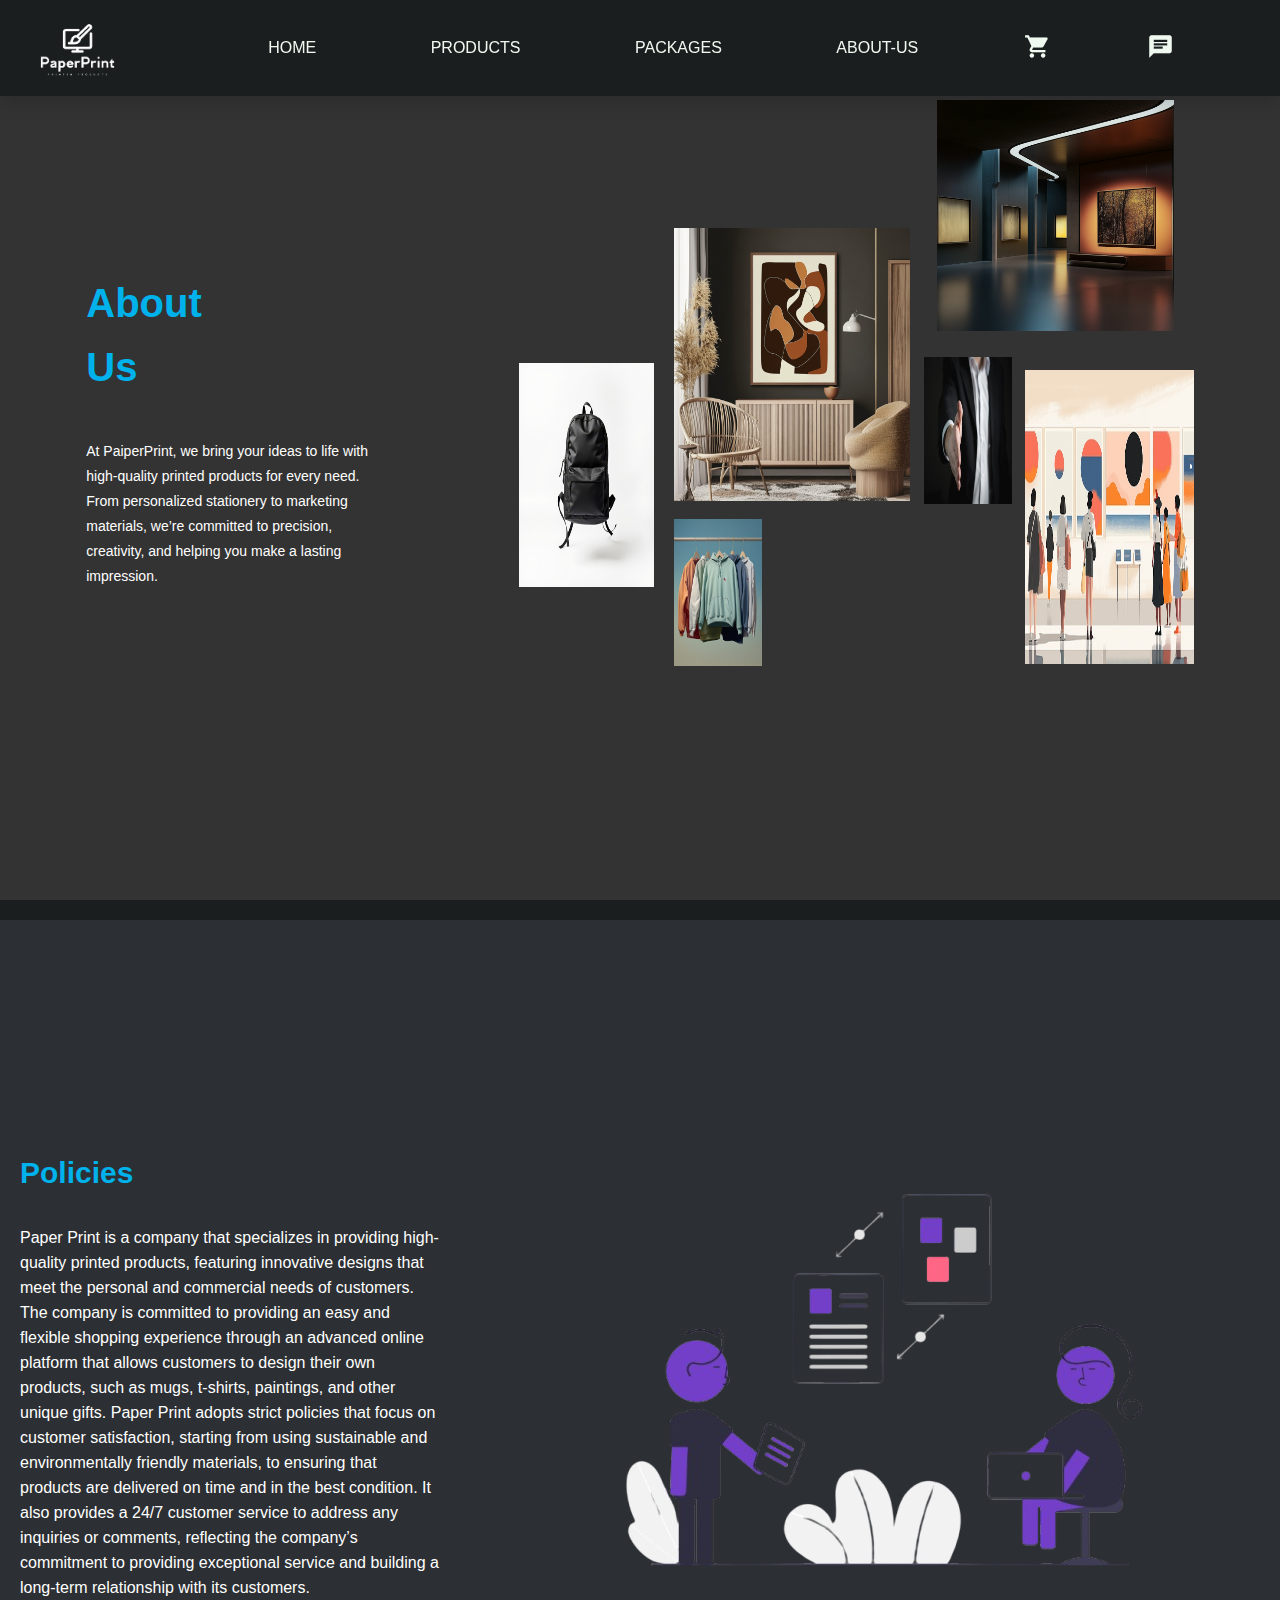
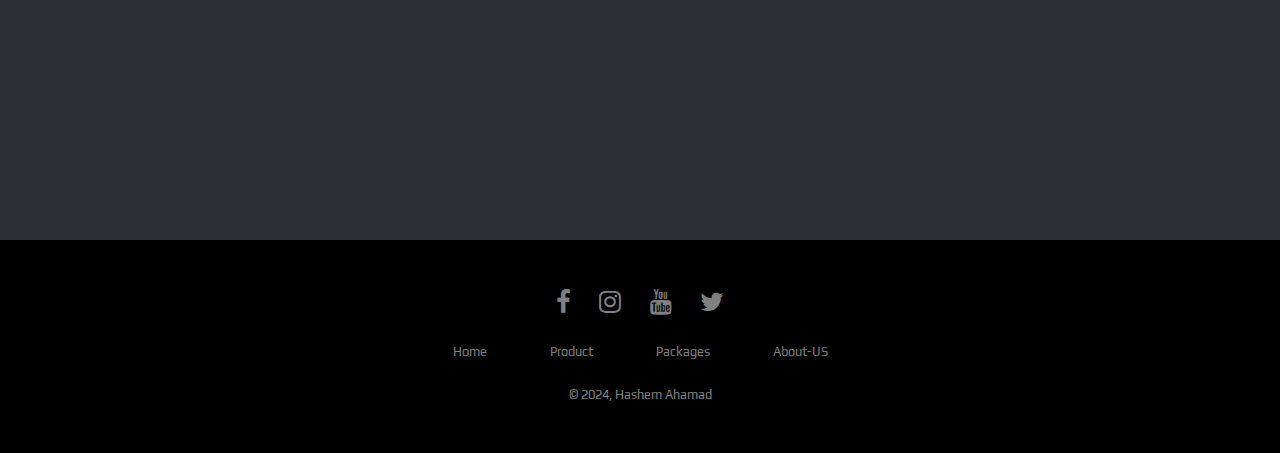
<file: About.html>
<!DOCTYPE html>
<html lang="en">
<head>
    <meta charset="UTF-8">
    <meta name="viewport" content="width=device-width, initial-scale=1.0">
    <title>PaperPrint</title>
    <link rel="stylesheet" href="About.css">
    <link rel="stylesheet" href="https://cdnjs.cloudflare.com/ajax/libs/font-awesome/6.0.0-beta3/css/all.min.css" />
    <link rel="stylesheet" href="https://fonts.googleapis.com/icon?family=Material+Icons" />
    <link rel="stylesheet" href="https://cdnjs.cloudflare.com/ajax/libs/font-awesome/4.7.0/css/font-awesome.min.css" />
    <link rel="preconnect" href="https://fonts.gstatic.com" />
    <link href="https://fonts.googleapis.com/css2?family=Fredoka+One&family=Play&display=swap" rel="stylesheet" />
</head>
<body>
    <header>
        <nav>
            <div class="logo">
                <img src="photos/222.png" alt="Logo Image">
            </div>
            <div class="hamburger">
                <div class="line1"></div>
                <div class="line2"></div>
                <div class="line3"></div>
            </div>
            <ul class="nav-links">
                <li><a href="index.html">Home</a></li>
                <li><a href="Product.html">Products</a></li>
                <li><a href="Packages.html">Packages</a></li>
                <li><a href="About.html">About-US</a></li>
                <li class="nav-item icon" id="cart-icon" style="justify-content: flex-end;">
                    <span class="material-icons">shopping_cart</span>
                    <div class="dropdown-menu" id="cart-menu">
                        <h3>Shopping Cart</h3>
                        <p>Your cart is empty.</p>
                    </div>
                </li>
                <li class="nav-item icon" id="chat-icon" style="justify-content: flex-end;">
                    <span class="material-icons">chat</span>
                    <div class="dropdown-menu" id="chat-menu">
                        <div class="chat">
                        <h3 class="chat-heading">Live Chat</h3>
                        <div class="chat-container" id="chat-container">
                               
                        </div>
                        <hr>
                        <textarea id="chat-input" placeholder="Write a message" class="input1"></textarea>
                        <br>
                        <button id="send-button" class="button1"> <span>Send</span> </button>
                    </div>
                    </div>
                </li>
            </ul>
        </nav>
    </header>

    <div class="responsive-container-block bigContainer">
        <div class="responsive-container-block Container">
          <div class="responsive-container-block leftSide">
            <p class="text-blk heading">
              About <br> Us
            </p>
            <p class="text-blk subHeading">
                At PaiperPrint, we bring your ideas to life with high-quality printed products for every need. From personalized stationery to marketing materials, we’re committed to precision, creativity, and helping you make a lasting impression.
            </p>
            </div>
          <div class="responsive-container-block rightSide">
            <img class="number1img" src="photos/filter bags.jpeg">
            <img class="number2img" src="photos/canvas prints.3.jpeg">
            <img class="number3img" src="photos/filter clothes.jpeg">
            <img class="number5img" src="photos/filter service.jpg">
            <!-- it should be a video about the company -->
            <iframe  class="number4vid" src="https://www.youtube.com/embed/SJPWkdduwEc?si=IIIxsbfl_Vo9zAUh" title="YouTube video player" frameborder="0" allow="accelerometer; autoplay; clipboard-write; encrypted-media; gyroscope; picture-in-picture; web-share" referrerpolicy="strict-origin-when-cross-origin" allowfullscreen></iframe>
            <img class="number7img" src="photos/filtercanvas prints..jpeg">
            <img class="number6img" src="photos/canvas prints.2.jpeg">
          </div>
        </div>
      </div>
      <div class="responsive-container-block policiesContainer">
        <div class="responsive-container-block Container">
          <div class="responsive-container-block leftSide">
            <p class="text-blk heading">
              Policies
            </p>
            <p class="text-blk subHeading">
                Paper Print is a company that specializes in providing high-quality printed products, featuring innovative designs that meet the personal and commercial needs of customers. The company is committed to providing an easy and flexible shopping experience through an advanced online platform that allows customers to design their own products, such as mugs, t-shirts, paintings, and other unique gifts. Paper Print adopts strict policies that focus on customer satisfaction, starting from using sustainable and environmentally friendly materials, to ensuring that products are delivered on time and in the best condition. It also provides a 24/7 customer service to address any inquiries or comments, reflecting the company’s commitment to providing exceptional service and building a long-term relationship with its customers.            </p>
           
          </div>
          <div class="responsive-container-block rightSide">
            <img class="policies-img" src="photos/policies.png" alt="Policies Image">
          </div>
        </div>
      </div>


    <footer>
        <div class="footer">
        <div class="row">
        <a href="#"><i class="fa fa-facebook"></i></a>
        <a href="#"><i class="fa fa-instagram"></i></a>
        <a href="#"><i class="fa fa-youtube"></i></a>
        <a href="#"><i class="fa fa-twitter"></i></a>
        </div>
        
        <div class="row">
        <ul>
        <li><a href="index.html">Home</a></li>
        <li><a href="Product.html">Product</a></li>
        <li><a href="Packages.html">Packages</a></li>
        <li><a href="About.html">About-US</a></li>
        </ul>
        </div>
        
        <div class="row">
         © 2024, Hashem Ahamad 
        </div>
        </div>
        </footer>


        <script src="About.js"></script>
</body>
</html>
</file>
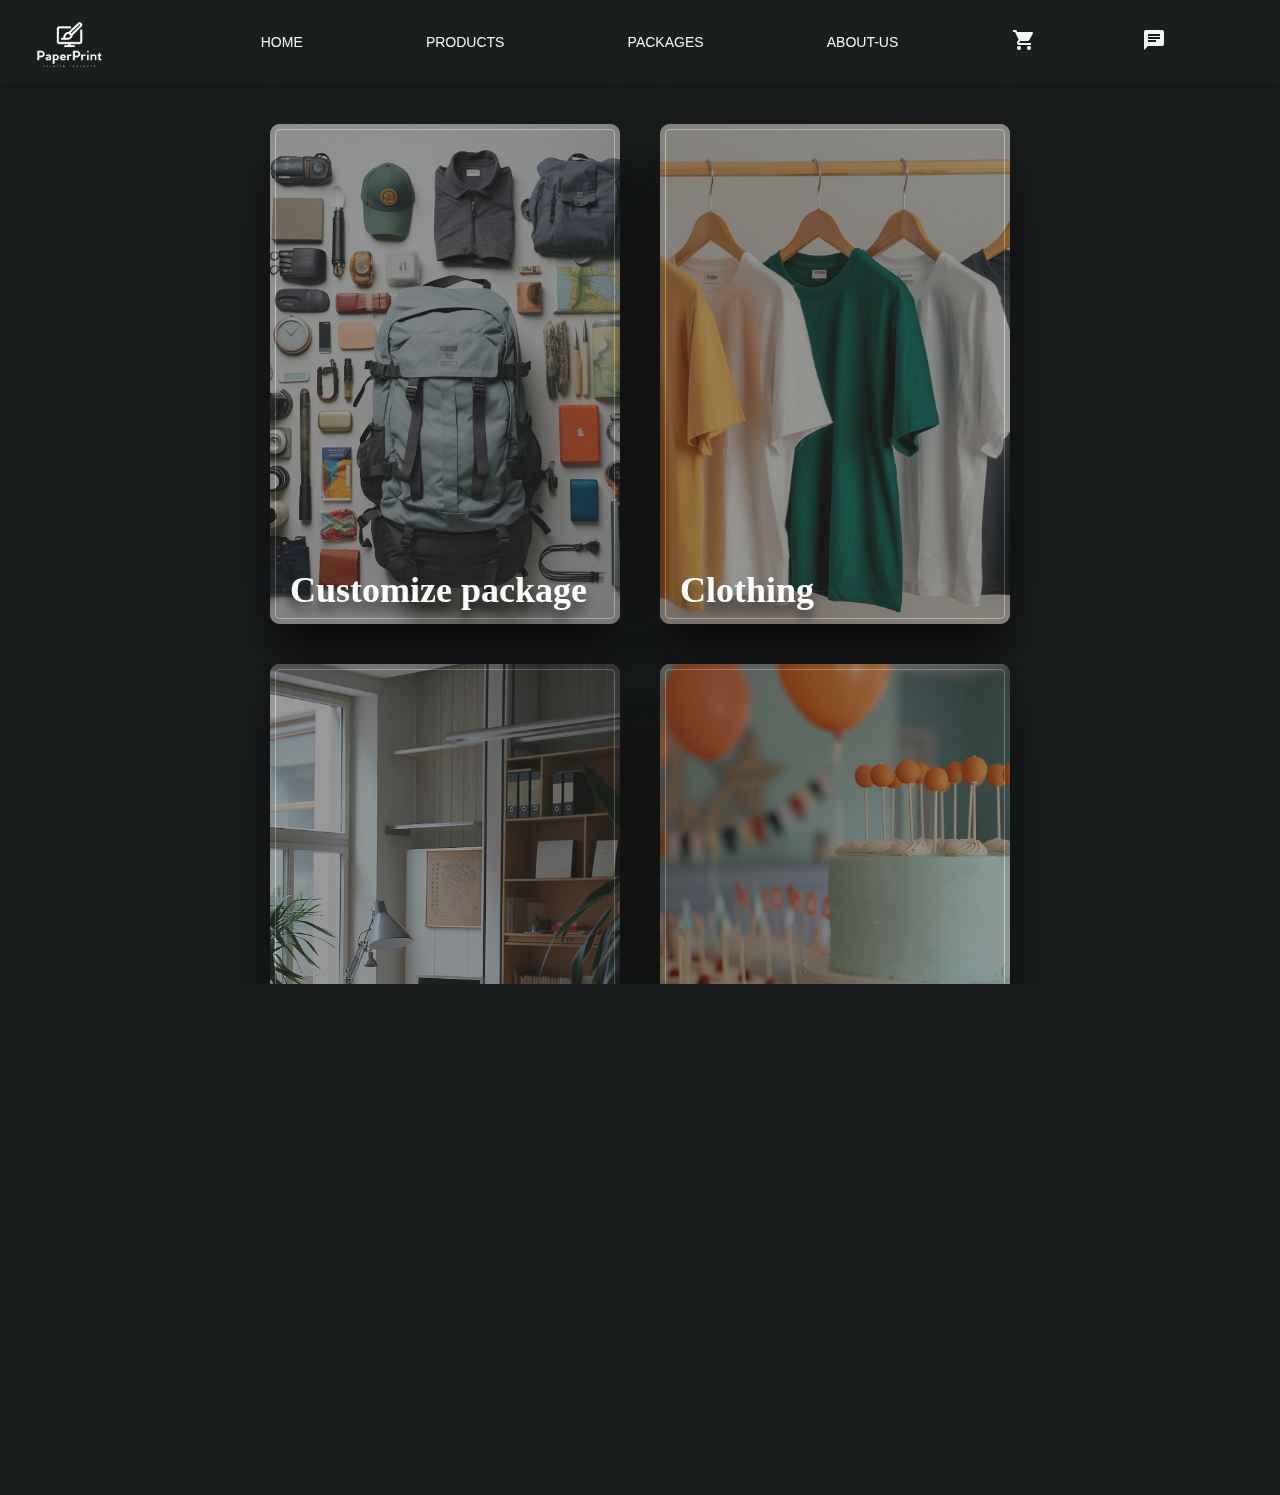
<file: Packages.html>
<!DOCTYPE html>
<html lang="en">
<head>
    <meta charset="UTF-8">
    <meta name="viewport" content="width=device-width, initial-scale=1.0">
    <title>PaperPrint</title>
    <link rel="stylesheet" href="Packages.css">
    <link
    rel="stylesheet"
    href="https://cdnjs.cloudflare.com/ajax/libs/font-awesome/6.0.0-beta3/css/all.min.css"
  />
  <link
    rel="stylesheet"
    href="https://fonts.googleapis.com/icon?family=Material+Icons"
  />
  <link
    rel="stylesheet"
    href="https://cdnjs.cloudflare.com/ajax/libs/font-awesome/4.7.0/css/font-awesome.min.css"
  />
  <link rel="preconnect" href="https://fonts.gstatic.com" />
  <link
    href="https://fonts.googleapis.com/css2?family=Fredoka+One&family=Play&display=swap"
    rel="stylesheet"
  />
</head>
<body>
    <header>
        <nav>
            <div class="logo">
                <img src="photos/222.png" alt="Logo Image">
            </div>
            <div class="hamburger">
                <div class="line1"></div>
                <div class="line2"></div>
                <div class="line3"></div>
            </div>
            <ul class="nav-links">
                <li><a href="index.html">Home</a></li>
                <li><a href="Product.html">Products</a></li>
                <li><a href="Packages.html">Packages</a></li>
                <li><a href="About.html">About-US</a></li>
                <li class="nav-item icon" id="cart-icon" style="justify-content: flex-end;">
                    <span class="material-icons">shopping_cart</span>
                    <div class="dropdown-menu" id="cart-menu">
                      <h3>Shopping Cart</h3>
                      <div id="cart-items">
                        <p>Your cart is empty.</p>
                      </div>
                      <div id="cart-total">
                        <p>Total: $0.00</p>
                      </div>
                      <button id="checkout-button" class="button1" style="width: 300px;"><span>Checkout</span></button>
                    </div>
                </li>
                <li class="nav-item icon" id="chat-icon" style="justify-content: flex-end;">
                    <span class="material-icons">chat</span>
                    <div class="dropdown-menu" id="chat-menu">
                        <div class="chat">
                        <h3 class="chat-heading">Live Chat</h3>
                        <div class="chat-container" id="chat-container">
                               
                        </div>
                        <hr>
                        <textarea id="chat-input" placeholder="Write a message" class="input1"></textarea>
                        <br>
                        <button id="send-button" class="button1"> <span>Send</span> </button>
                    </div>
                    </div>
                </li>
            </ul>
        </nav>
    </header>


    <div class="container">
        <div class="card-wrap">
          <div class="card">
            <div class="card-bg" style="background-image: url('photos/package1.jpeg');"></div>
            <div class="card-info">
              <h1>Customize package</h1>
              <p>Customize your package as you like</p>
            </div>
          </div>
        </div>
        <div class="card-wrap">
          <div class="card">
            <div class="card-bg" style="background-image: url('photos/Assorted\ T-shirts\ on\ Wooden\ Hangers.jpeg');"></div>
            <div class="card-info">
              <h1>Clothing</h1>
              <p>take a group of clothes in one bundle.</p>
            </div>
          </div>
        </div>
        <div class="card-wrap">
          <div class="card">
            <div class="card-bg" style="background-image: url('photos/Office.jpeg');"></div>
            <div class="card-info">
              <h1>Office</h1>
              <p>Streamline your office needs with our ultimate organization and branding bundle!</p>
            </div>
          </div>
        </div>
        <div class="card-wrap">
          <div class="card">
            <div class="card-bg" style="background-image: url('photos/Party.jpeg');"></div>
            <div class="card-info">
              <h1>Party</h1>
              <p>Elevate your celebrations with our perfect party essentials bundle!</p>
            </div>
          </div>
        </div>
      </div>

      <div id="card-modal" class="modal">
        <div class="modal-content">
          <span class="close">&times;</span>
          <div class="modal-card">
            <div class="modal-card-bg" id="modal-card-bg"></div>
            <div class="modal-card-info">
              <h1 id="modal-card-title"></h1>
              <p id="modal-card-description"></p>
              <p id="modal-card-contents"></p> 
              <p id="modal-card-price"></p> 
              <textarea id="customize-info" placeholder="Enter customization details" class="input1"></textarea>
              <div class="upload-buttons-container">
                <input type="file" id="file1" style="display: none" />
                <button class="upload-button2" id="customize-button" onclick="document.getElementById('file1').click();">
                  <svg class="w-6 h-6" stroke="currentColor" stroke-width="1.5" viewBox="0 0 24 24" fill="none" xmlns="http://www.w3.org/2000/svg">
                    <path d="M3 16.5v2.25A2.25 2.25 0 005.25 21h13.5A2.25 2.25 0 0021 18.75V16.5m-13.5-9L12 3m0 0l4.5 4.5M12 3v13.5" stroke-linejoin="round" stroke-linecap="round"></path>
                  </svg>
                  <span class="text">upload design</span>
                </button>
                <a href="https://printify.com/product-creator/?msockid=00b314b07707682633f107b076d569f9" target="_blank" class="edit">
                  <button class="upload-button2" id="upload-file">
                    <i class="fa-solid fa-pen-nib"></i>
                    <span class="text">create a design</span>
                  </button>
                </a>
              </div>
              <button class="cartBtn" id="add-to-cart-button">
                <svg class="cart" fill="white" viewBox="0 0 576 512" height="1em" xmlns="http://www.w3.org/2000/svg">
                  <path d="M0 24C0 10.7 10.7 0 24 0H69.5c22 0 41.5 12.8 50.6 32h411c26.3 0 45.5 25 38.6 50.4l-41 152.3c-8.5 31.4-37 53.3-69.5 53.3H170.7l5.4 28.5c2.2 11.3 12.1 19.5 23.6 19.5H488c13.3 0 24 10.7 24 24s-10.7 24-24 24H199.7c-34.6 0-64.3-24.6-70.7-58.5L77.4 54.5c-.7-3.8-4-6.5-7.9-6.5H24C10.7 48 0 37.3 0 24zM128 464a48 48 0 1 1 96 0 48 48 0 1 1 -96 0zm336-48a48 48 0 1 1 0 96 48 48 0 1 1 0-96z"></path>
                </svg>
                ADD TO CART
                <svg xmlns="http://www.w3.org/2000/svg" height="1em" viewBox="0 0 640 512" class="product">
                  <path d="M211.8 0c7.8 0 14.3 5.7 16.7 13.2C240.8 51.9 277.1 80 320 80s79.2-28.1 91.5-66.8C413.9 5.7 420.4 0 428.2 0h12.6c22.5 0 44.2 7.9 61.5 22.3L628.5 127.4c6.6 5.5 10.7 13.5 11.4 22.1s-2.1 17.1-7.8 23.6l-56 64c-11.4 13.1-31.2 14.6-44.6 3.5L480 197.7V448c0 35.3-28.7 64-64 64H224c-35.3 0-64-28.7-64-64V197.7l-51.5 42.9c-13.3 11.1-33.1 9.6-44.6-3.5l-56-64c-5.7-6.5-8.5-15-7.8-23.6s4.8-16.6 11.4-22.1L137.7 22.3C155 7.9 176.7 0 199.2 0h12.6z"></path>
                </svg>
              </button>
            </div>
          </div>
        </div>
      </div>
      

<footer style="margin-top: 15%;">
    <div class="footer">
    <div class="row">
    <a href="#"><i class="fa fa-facebook"></i></a>
    <a href="#"><i class="fa fa-instagram"></i></a>
    <a href="#"><i class="fa fa-youtube"></i></a>
    <a href="#"><i class="fa fa-twitter"></i></a>
    </div>
    
    <div class="row">
    <ul>
    <li><a href="index.html">Home</a></li>
    <li><a href="Product.html">Product</a></li>
    <li><a href="Packages.html">Packages</a></li>
    <li><a href="About.html">About-US</a></li>
    </ul>
    </div>
    
    <div class="row">
     © 2024, Hashem Ahamad 
    </div>
    </div>
    </footer>
    <script src="Packages.js"></script>
</body>
</html>
</file>
<file: About.css>
* {
  margin: 0;
  padding: 0;
  box-sizing: border-box;
}
body {
  font-family: Arial, sans-serif;
  margin: 0;
  background-color: #1b1e1f;
  width: 100%;
}
header {
  nav {
    height: 6rem;
    width: 100vw;
    background-color: #1b1e1f;
    box-shadow: 0 3px 20px rgba(0, 0, 0, 0.2);
    display: flex;
    position: fixed;
    z-index: 10;
  }

  /*Styling logo*/
  .logo {
    padding: 1vh 1vw;
    text-align: center;
  }
  .logo img {
    height: 5rem;
    width: 8rem;
  }

  /*Styling Links*/
  .nav-links {
    display: flex;
    list-style: none;
    width: 88vw;
    padding: 0 0.7vw;
    justify-content: space-evenly;
    align-items: center;
    text-transform: uppercase;
  }
  .nav-links li a {
    text-decoration: none;
    margin: 0 0.7vw;
    color: #eff9f0;
  }
  .nav-links li a:hover {
    color: #7a8b99;
  }
  .nav-links li {
    position: relative;
  }
  .nav-links li a::before {
    content: "";
    display: block;
    height: 1.5px;
    width: 0%;
    background-color: #7a8b99;
    position: absolute;
    transition: all ease-in-out 250ms;
    margin: 0 0 0 10%;
  }
  .nav-links li a:hover::before {
    width: 80%;
  }

  /* Icons section aligned to the right */
  .navbar-icons {
    display: flex;
    gap: 1rem;
    justify-content: flex-end;
  }

  .navbar-icons {
    display: flex;
    gap: 1rem;
    justify-content: flex-end;
  }

  .icon {
    color: #eff9f0;
    cursor: pointer;
    transition: color 0.3s ease, transform 0.3s ease;
  }

  .icon:hover {
    color: #7a8b99;
    transform: translateY(-10px);
  }

  .material-icons {
    font-size: 1.7rem;
  }

  /* Dropdown menus */
  .dropdown-menu {
    display: none;
    position: absolute;
    top: 2rem;
    right: 0;
    background-color: white;
    color: black;
    border-radius: 5px;
    padding: 1rem;
    width: 300px;
    box-shadow: 0 4px 8px rgba(0, 0, 0, 0.2);
    z-index: 1000;
  }

  /* Responsive Styles */
  @media (max-width: 768px) {
    /* For mobile: */
    .navbar {
      flex-direction: column;
      justify-content: flex-start;
    }

    .navbar-nav {
      display: none;
      flex-direction: column;
      width: 100%;
      background-color: #333;
      padding: 1rem;
      transition: right 0.3s ease-in-out;
    }

    .navbar-nav.active {
      display: block;
    }

    .navbar-toggle {
      display: block;
    }

    .navbar-icons {
      display: none; /* Hide icons on mobile */
    }

    .navbar-nav .nav-item {
      margin: 1rem 0;
    }

    .navbar-nav .icon {
      display: inline-block;
      align-items: center;
      justify-content: center;
    }
  }

  .hamburger div {
    width: 30px;
    height: 3px;
    background: #f2f5f7;
    margin: 5px;
    transition: all 0.3s ease;
  }
  .hamburger {
    display: none;
  }

  /*Stying for small screens*/
  @media screen and (max-width: 800px) {
    nav {
      position: fixed;
      z-index: 3;
    }
    .hamburger {
      display: block;
      position: absolute;
      cursor: pointer;
      right: 5%;
      top: 50%;
      transform: translate(-5%, -50%);
      z-index: 2;
      transition: all 0.7s ease;
    }
    .nav-links {
      position: fixed;
      background: #131418;
      height: 100vh;
      width: 100%;
      flex-direction: column;
      clip-path: circle(50px at 90% -20%);
      -webkit-clip-path: circle(50px at 90% -10%);
      transition: all 1s ease-out;
      pointer-events: none;
    }
    .nav-links.open {
      clip-path: circle(1000px at 90% -10%);
      -webkit-clip-path: circle(1000px at 90% -10%);
      pointer-events: all;
    }
    .nav-links li {
      opacity: 0;
    }
    .nav-links li:nth-child(1) {
      transition: all 0.5s ease 0.2s;
    }
    .nav-links li:nth-child(2) {
      transition: all 0.5s ease 0.4s;
    }
    .nav-links li:nth-child(3) {
      transition: all 0.5s ease 0.6s;
    }
    .nav-links li:nth-child(4) {
      transition: all 0.5s ease 0.7s;
    }
    .nav-links li:nth-child(5) {
      transition: all 0.5s ease 0.8s;
    }
    .nav-links li:nth-child(6) {
      transition: all 0.5s ease 0.9s;
      margin: 0;
    }
    .nav-links li:nth-child(7) {
      transition: all 0.5s ease 1s;
      margin: 0;
    }
    li.fade {
      opacity: 1;
    }
  }
  /*Animating Hamburger Icon on Click*/
  .toggle .line1 {
    transform: rotate(-45deg) translate(-5px, 6px);
  }
  .toggle .line2 {
    transition: all 0.7s ease;
    width: 0;
  }
  .toggle .line3 {
    transform: rotate(45deg) translate(-5px, -6px);
  }
}

.button1 {
  outline: none;
  cursor: pointer;
  border: none;
  padding: 0.9rem 2rem;
  margin: 0;
  font-family: inherit;
  font-size: inherit;
  position: relative;
  display: inline-block;
  letter-spacing: 0.05rem;
  font-weight: 700;
  font-size: 17px;
  border-radius: 500px;
  overflow: hidden;
  background: #733fc8;
  color: ghostwhite;
}

.button1 span {
  position: relative;
  z-index: 10;
  transition: color 0.4s;
}

.button1:hover span {
  color: #000000;
}

.button1::before,
.button1::after {
  position: absolute;
  top: 0;
  left: 0;
  width: 100%;
  height: 100%;
  z-index: 0;
}

.button1::before {
  content: "";
  background: #131418;
  width: 120%;
  left: -10%;
  transform: skew(30deg);
  transition: transform 0.4s cubic-bezier(0.3, 1, 0.8, 1);
}

.button1:hover::before {
  transform: translate3d(100%, 0, 0);
}

.input1 {
  font-family: -apple-system, BlinkMacSystemFont, "Segoe UI", "Roboto", "Oxygen",
    "Ubuntu", "Cantarell", "Fira Sans", "Droid Sans", "Helvetica Neue",
    sans-serif;
  font-weight: 500;
  font-size: 0.8vw;
  color: #fff;
  background-color: rgb(28, 28, 30);
  box-shadow: 0 0 0.4vw rgba(0, 0, 0, 0.5), 0 0 0 0.15vw transparent;
  border-radius: 0.4vw;
  border: none;
  outline: none;
  padding: 0.4vw;
  width: 190px;
  transition: 0.4s;

  .input1:hover {
    box-shadow: 0 0 0 0.15vw rgba(135, 207, 235, 0.186);
  }

  .input1:focus {
    box-shadow: 0 0 0 0.15vw skyblue;
  }
  .space {
    height: 550px;
  }
}

.chat {
  .chat-heading {
    justify-content: center;
    padding-bottom: 50px;
    justify-self: center;
    font-weight: 760;
  }
  .input1 {
    width: 280px;
    height: 50px;
    margin-bottom: 10px;
    margin-top: 20px;
  }
  .input1:focus {
    background-color: #733fc8;
    color: #edf2f8;
  }
  .button1 {
    width: 280px;
  }
}

.footer {
  background: #000;
  padding: 30px 0px;
  font-family: "Play", sans-serif;
  text-align: center;
}

.footer .row {
  width: 100%;
  margin: 1% 0%;
  padding: 0.6% 0%;
  color: gray;
  font-size: 0.8em;
}

.footer .row a {
  text-decoration: none;
  color: gray;
  transition: 0.5s;
}

.footer .row a:hover {
  color: #fff;
}

.footer .row ul {
  width: 100%;
}

.footer .row ul li {
  display: inline-block;
  margin: 0px 30px;
}

.footer .row a i {
  font-size: 2em;
  margin: 0% 1%;
}

@media (max-width: 720px) {
  .footer {
    text-align: left;
    padding: 5%;
  }
  .footer .row ul li {
    display: block;
    margin: 10px 0px;
    text-align: left;
  }
  .footer .row a i {
    margin: 0% 3%;
  }
}


.text-blk {
  padding-top: 0px;
  padding-right: 0px;
  padding-bottom: 0px;
  padding-left: 0px;
  line-height: 20px;
  color: white;
  font-size: 14px;
  margin-top: 0px;
  margin-right: 0px;
  margin-bottom: 40px;
  margin-left: 0px;
}

.responsive-container-block {
  min-height: 75px;
  height: fit-content;
  width: 100%;
  padding-top: 10px;
  padding-right: 10px;
  padding-bottom: 10px;
  padding-left: 10px;
  display: flex;
  flex-wrap: wrap;
  margin-top: 0px;
  margin-right: auto;
  margin-bottom: 0px;
  margin-left: auto;
  justify-content: flex-start;
}

.responsive-container-block.bigContainer {
  background-image: initial;
  background-position-x: initial;
  background-position-y: initial;
  background-size: initial;
  background-repeat-x: initial;
  background-repeat-y: initial;
  background-attachment: initial;
  background-origin: initial;
  background-clip: initial;
  background-color: rgb(51, 51, 51);
  padding-top: 10px;
  padding-right: 20px;
  padding-bottom: 10px;
  padding-left: 20px;
  margin: 0 0 0 0;
}

.responsive-container-block.Container {
  max-width: 1320px;
  align-items: center;
  justify-content: center;
  margin-top: 80px;
  margin-right: auto;
  margin-bottom: 80px;
  margin-left: auto;
  padding-top: 10px;
  padding-right: 0px;
  padding-bottom: 10px;
  padding-left: 0px;
}

.responsive-container-block.leftSide {
  width: auto;
  align-items: flex-start;
  padding-top: 10px;
  padding-right: 0px;
  padding-bottom: 10px;
  padding-left: 0px;
  flex-direction: column;
  position: static;
  margin-top: 0px;
  margin-right: auto;
  margin-bottom: 0px;
  margin-left: auto;
  max-width: 300px;
}

.text-blk.heading {
  font-size: 40px;
  line-height: 64px;
  font-weight: 900;
  color: #00B2EB;
  margin-top: 0px;
  margin-right: 0px;
  margin-bottom: 40px;
  margin-left: 0px;
}

.text-blk.btn {
  color: rgb(0, 178, 235);
  background-image: initial;
  background-position-x: initial;
  background-position-y: initial;
  background-size: initial;
  background-repeat-x: initial;
  background-repeat-y: initial;
  background-attachment: initial;
  background-origin: initial;
  background-clip: initial;
  background-color: rgb(255, 255, 255);
  box-shadow: rgba(160, 121, 0, 0.2) 0px 12px 35px;
  border-top-left-radius: 100px;
  border-top-right-radius: 100px;
  border-bottom-right-radius: 100px;
  border-bottom-left-radius: 100px;
  padding-top: 20px;
  padding-right: 50px;
  padding-bottom: 20px;
  padding-left: 50px;
  cursor: pointer;
}

.responsive-container-block.rightSide {
  width: 675px;
  position: relative;
  padding-top: 0px;
  padding-right: 0px;
  padding-bottom: 0px;
  padding-left: 0px;
  display: flex;
  height: 700px;
  min-height: auto;
}

.number1img {
  margin-top: 39%;
  margin-right: 80%;
  margin-bottom: 29%;
  margin-left: 0px;
  height: 32%;
  width: 20%;
  position: absolute;
}

.number2img {
  margin-top: 19%;
  margin-right: 42%;
  margin-bottom: 42%;
  margin-left: 23%;
  width: 35%;
  height: 39%;
  position: absolute;
}

.number3img {
  width: 13%;
  height: 21%;
  position: absolute;
  margin-top: 62%;
  margin-right: 64%;
  margin-bottom: 30%;
  margin-left: 23%;
}

.number4vid {
  width: 34%;
  height: 33%;
  position: absolute;
  margin-top: 62%;
  margin-right: 27%;
  margin-bottom: 0px;
  margin-left: 39%;
}

.number5img {
  position: absolute;
  width: 13%;
  height: 21%;
  margin-top: 38%;
  margin-right: 27%;
  margin-bottom: 41%;
  margin-left: 60%;
}

.number6img {
  position: absolute;
  margin-top: 0px;
  margin-right: 3%;
  margin-bottom: 67%;
  margin-left: 62%;
  width: 35%;
  height: 33%;
}

.number7img {
  position: absolute;
  width: 25%;
  margin-top: 40%;
  margin-right: 0px;
  margin-bottom: 18%;
  margin-left: 75%;
  height: 42%;
}

.text-blk.subHeading {
  font-size: 14px;
  line-height: 25px;
}

@media (max-width: 1024px) {
  .responsive-container-block.Container {
    flex-direction: column-reverse;
  }

  .text-blk.heading {
    text-align: center;
    max-width: 370px;
  }

  .text-blk.subHeading {
    text-align: center;
  }

  .responsive-container-block.leftSide {
    align-items: center;
    max-width: 480px;
  }

  .responsive-container-block.rightSide {
    margin-top: 0px;
    margin-right: auto;
    margin-bottom: 100px;
    margin-left: auto;
  }

  .responsive-container-block.rightSide {
    margin: 0 auto 70px auto;
  }
}

@media (max-width: 768px) {
  .responsive-container-block.rightSide {
    width: 450px;
    height: 450px;
  }

  .responsive-container-block.leftSide {
    max-width: 450px;
  }
}

@media (max-width: 500px) {
  .number1img {
    display: none;
  }

  .number2img {
    display: none;
  }

  .number3img {
    display: none;
  }

  .number5img {
    display: none;
  }

  .number6img {
    display: none;
  }

  .number7img {
    display: none;
  }

  .responsive-container-block.rightSide {
    width: 100%;
    height: 250px;
    margin-top: 0px;
    margin-right: 0px;
    margin-bottom: 100px;
    margin-left: 0px;
  }

  .number4vid {
    position: static;
    margin-top: 0px;
    margin-right: auto;
    margin-bottom: 0px;
    margin-left: auto;
    width: 100%;
    height: 100%;
  }

  .text-blk.heading {
    font-size: 25px;
    line-height: 40px;
    max-width: 370px;
    width: auto;
  }

  .text-blk.subHeading {
    font-size: 14px;
    line-height: 25px;
  }

  .responsive-container-block.leftSide {
    width: 100%;
  }
}

@import url('https://fonts.googleapis.com/css2?family=Nunito:wght@200;300;400;600;700;800&amp;display=swap');

*,
*:before,
*:after {
  -moz-box-sizing: border-box;
  -webkit-box-sizing: border-box;
  box-sizing: border-box;
}

body {
  margin: 0;
}

.wk-desk-1 {
  width: 8.333333%;
}

.wk-desk-2 {
  width: 16.666667%;
}

.wk-desk-3 {
  width: 25%;
}

.wk-desk-4 {
  width: 33.333333%;
}

.wk-desk-5 {
  width: 41.666667%;
}

.wk-desk-6 {
  width: 50%;
}

.wk-desk-7 {
  width: 58.333333%;
}

.wk-desk-8 {
  width: 66.666667%;
}

.wk-desk-9 {
  width: 75%;
}

.wk-desk-10 {
  width: 83.333333%;
}

.wk-desk-11 {
  width: 91.666667%;
}

.wk-desk-12 {
  width: 100%;
}

@media (max-width: 1024px) {
  .wk-ipadp-1 {
    width: 8.333333%;
  }

  .wk-ipadp-2 {
    width: 16.666667%;
  }

  .wk-ipadp-3 {
    width: 25%;
  }

  .wk-ipadp-4 {
    width: 33.333333%;
  }

  .wk-ipadp-5 {
    width: 41.666667%;
  }

  .wk-ipadp-6 {
    width: 50%;
  }

  .wk-ipadp-7 {
    width: 58.333333%;
  }

  .wk-ipadp-8 {
    width: 66.666667%;
  }

  .wk-ipadp-9 {
    width: 75%;
  }

  .wk-ipadp-10 {
    width: 83.333333%;
  }

  .wk-ipadp-11 {
    width: 91.666667%;
  }

  .wk-ipadp-12 {
    width: 100%;
  }
}

@media (max-width: 768px) {
  .wk-tab-1 {
    width: 8.333333%;
  }

  .wk-tab-2 {
    width: 16.666667%;
  }

  .wk-tab-3 {
    width: 25%;
  }

  .wk-tab-4 {
    width: 33.333333%;
  }

  .wk-tab-5 {
    width: 41.666667%;
  }

  .wk-tab-6 {
    width: 50%;
  }

  .wk-tab-7 {
    width: 58.333333%;
  }

  .wk-tab-8 {
    width: 66.666667%;
  }

  .wk-tab-9 {
    width: 75%;
  }

  .wk-tab-10 {
    width: 83.333333%;
  }

  .wk-tab-11 {
    width: 91.666667%;
  }

  .wk-tab-12 {
    width: 100%;
  }
}

@media (max-width: 500px) {
  .wk-mobile-1 {
    width: 8.333333%;
  }

  .wk-mobile-2 {
    width: 16.666667%;
  }

  .wk-mobile-3 {
    width: 25%;
  }

  .wk-mobile-4 {
    width: 33.333333%;
  }

  .wk-mobile-5 {
    width: 41.666667%;
  }

  .wk-mobile-6 {
    width: 50%;
  }

  .wk-mobile-7 {
    width: 58.333333%;
  }

  .wk-mobile-8 {
    width: 66.666667%;
  }

  .wk-mobile-9 {
    width: 75%;
  }

  .wk-mobile-10 {
    width: 83.333333%;
  }

  .wk-mobile-11 {
    width: 91.666667%;
  }

  .wk-mobile-12 {
    width: 100%;
  }
}



.policiesContainer {
  background-color: #2c2f33;
  padding: 20px;
  margin-top: 20px;
  display: flex;
  justify-content: center;
  align-items: center;
}

.policiesContainer .heading {
  font-size: 30px;
  color: #00B2EB;
  margin-bottom: 20px;
}

.policiesContainer .subHeading {
  font-size: 16px;
  color: #ffffff;
  margin-bottom: 20px;
  width: 150%;
}

.policies-list {
  list-style-type: none;
  padding: 0;
}

.policies-list li {
  font-size: 14px;
  color: #ffffff;
  margin-bottom: 10px;
}

.policiesContainer .leftSide {
  flex: 1;
  padding-right: 20px;
}

.policiesContainer .rightSide {
  flex: 1;
  display: flex;
  justify-content: center;
  align-items: center;
}

.policiesContainer .policies-img {
  max-width: 100%;
  height: auto;
  border-radius: 10px;
  margin-left: 20%;
}

/* Responsive Styles */
@media (min-width: 768px) {
  .policiesContainer {
    flex-direction: row;
  }

  .policiesContainer .leftSide {
    flex: 1;
    padding-right: 20px;
  }

  .policiesContainer .rightSide {
    flex: 1;
    display: flex;
    justify-content: center;
    align-items: center;
  }
}
</file>
<file: Packages.css>
$hoverEasing: cubic-bezier(0.23, 1, 0.32, 1);
$returnEasing: cubic-bezier(0.445, 0.05, 0.55, 0.95);

* {
  margin: 0;
  padding: 0;
  box-sizing: border-box;
}

header {
  position: fixed;
  top: 0;
  left: 0;
  width: 100%;
  background-color: #1b1e1f; /* Ensure the background color covers the header */
  z-index: 1000; /* Ensure the header is above other elements */
}

html, body {
  height: 100%;
  margin: 0;
  padding: 0;
  font-family: Arial, sans-serif;
  font-size: 14px;
  font-weight: 500;
  background-color: #1b1e1f;
  -webkit-font-smoothing: antialiased;
  overflow-x: hidden;
}

body {
  margin: 40px 0;
  font-family: Arial, sans-serif;
  font-size: 14px;
  font-weight: 500;
  background-color: #1b1e1f;
  -webkit-font-smoothing: antialiased;
  margin-top: 6rem;
}

main {
  flex: 1;
  margin-top: 6rem; Ensure content starts below the fixed header
}

footer {
  background: #000;
  padding: 10px 0px; /* Reduce the padding to make the footer height smaller */
  font-family: "Play", sans-serif;
  text-align: center;
  color: gray;
  margin-top: auto;
}
header {
  nav {
    height: 6rem;
    width: 100vw;
    background-color: #1b1e1f;
    box-shadow: 0 3px 20px rgba(0, 0, 0, 0.2);
    display: flex;
    position: fixed;
    z-index: 10;
  }

  /*Styling logo*/
  .logo {
    padding: 1vh 1vw;
    text-align: center;
  }
  .logo img {
    height: 5rem;
    width: 8rem;
  }

  /*Styling Links*/
  .nav-links {
    display: flex;
    list-style: none;
    width: 88vw;
    padding: 0 0.7vw;
    justify-content: space-evenly;
    align-items: center;
    text-transform: uppercase;
  }
  .nav-links li a {
    text-decoration: none;
    margin: 0 0.7vw;
    color: #eff9f0;
  }
  .nav-links li a:hover {
    color: #7a8b99;
  }
  .nav-links li {
    position: relative;
  }
  .nav-links li a::before {
    content: "";
    display: block;
    height: 1.5px;
    width: 0%;
    background-color: #7a8b99;
    position: absolute;
    transition: all ease-in-out 250ms;
    margin: 0 0 0 10%;
  }
  .nav-links li a:hover::before {
    width: 80%;
  }

  /* Icons section aligned to the right */
  .navbar-icons {
    display: flex;
    gap: 1rem;
    justify-content: flex-end;
  }

  .navbar-icons {
    display: flex;
    gap: 1rem;
    justify-content: flex-end;
  }

  .icon {
    color: #eff9f0;
    cursor: pointer;
    transition: color 0.3s ease, transform 0.3s ease;
  }

  .icon:hover {
    color: #7a8b99;
    transform: translateY(-10px);
  }

  .material-icons {
    font-size: 1.7rem;
  }

  /* Dropdown menus */
  .dropdown-menu {
    display: none;
    position: absolute;
    top: 2rem;
    right: 0;
    background-color: white;
    color: black;
    border-radius: 5px;
    padding: 1rem;
    width: 300px;
    box-shadow: 0 4px 8px rgba(0, 0, 0, 0.2);
    z-index: 1000;
  }

  /* Responsive Styles */
  @media (max-width: 768px) {
    /* For mobile: */
    .navbar {
      flex-direction: column;
      justify-content: flex-start;
    }

    .navbar-nav {
      display: none;
      flex-direction: column;
      width: 100%;
      background-color: #333;
      padding: 1rem;
      transition: right 0.3s ease-in-out;
    }

    .navbar-nav.active {
      display: block;
    }

    .navbar-toggle {
      display: block;
    }

    .navbar-icons {
      display: none; /* Hide icons on mobile */
    }

    .navbar-nav .nav-item {
      margin: 1rem 0;
    }

    .navbar-nav .icon {
      display: inline-block;
      align-items: center;
      justify-content: center;
    }
  }

  .hamburger div {
    width: 30px;
    height: 3px;
    background: #f2f5f7;
    margin: 5px;
    transition: all 0.3s ease;
  }
  .hamburger {
    display: none;
  }

  /*Stying for small screens*/
  @media screen and (max-width: 800px) {
    nav {
      position: fixed;
      z-index: 3;
    }
    .hamburger {
      display: block;
      position: absolute;
      cursor: pointer;
      right: 5%;
      top: 50%;
      transform: translate(-5%, -50%);
      z-index: 2;
      transition: all 0.7s ease;
    }
    .nav-links {
      position: fixed;
      background: #131418;
      height: 100vh;
      width: 100%;
      flex-direction: column;
      clip-path: circle(50px at 90% -20%);
      -webkit-clip-path: circle(50px at 90% -10%);
      transition: all 1s ease-out;
      pointer-events: none;
    }
    .nav-links.open {
      clip-path: circle(1000px at 90% -10%);
      -webkit-clip-path: circle(1000px at 90% -10%);
      pointer-events: all;
    }
    .nav-links li {
      opacity: 0;
    }
    .nav-links li:nth-child(1) {
      transition: all 0.5s ease 0.2s;
    }
    .nav-links li:nth-child(2) {
      transition: all 0.5s ease 0.4s;
    }
    .nav-links li:nth-child(3) {
      transition: all 0.5s ease 0.6s;
    }
    .nav-links li:nth-child(4) {
      transition: all 0.5s ease 0.7s;
    }
    .nav-links li:nth-child(5) {
      transition: all 0.5s ease 0.8s;
    }
    .nav-links li:nth-child(6) {
      transition: all 0.5s ease 0.9s;
      margin: 0;
    }
    .nav-links li:nth-child(7) {
      transition: all 0.5s ease 1s;
      margin: 0;
    }
    li.fade {
      opacity: 1;
    }
  }
  /*Animating Hamburger Icon on Click*/
  .toggle .line1 {
    transform: rotate(-45deg) translate(-5px, 6px);
  }
  .toggle .line2 {
    transition: all 0.7s ease;
    width: 0;
  }
  .toggle .line3 {
    transform: rotate(45deg) translate(-5px, -6px);
  }
}

.button1 {
  outline: none;
  cursor: pointer;
  border: none;
  padding: 0.9rem 2rem;
  margin: 0;
  font-family: inherit;
  font-size: inherit;
  position: relative;
  display: inline-block;
  letter-spacing: 0.05rem;
  font-weight: 700;
  font-size: 17px;
  border-radius: 500px;
  overflow: hidden;
  background: #733fc8;
  color: ghostwhite;
}

.button1 span {
  position: relative;
  z-index: 10;
  transition: color 0.4s;
}

.button1:hover span {
  color: #000000;
}

.button1::before,
.button1::after {
  position: absolute;
  top: 0;
  left: 0;
  width: 100%;
  height: 100%;
  z-index: 0;
}

.button1::before {
  content: "";
  background: #131418;
  width: 120%;
  left: -10%;
  transform: skew(30deg);
  transition: transform 0.4s cubic-bezier(0.3, 1, 0.8, 1);
}

.button1:hover::before {
  transform: translate3d(100%, 0, 0);
}

.input1 {
  font-family: -apple-system, BlinkMacSystemFont, "Segoe UI", "Roboto", "Oxygen",
    "Ubuntu", "Cantarell", "Fira Sans", "Droid Sans", "Helvetica Neue",
    sans-serif;
  font-weight: 500;
  font-size: 0.8vw;
  color: #fff;
  background-color: rgb(28, 28, 30);
  box-shadow: 0 0 0.4vw rgba(0, 0, 0, 0.5), 0 0 0 0.15vw transparent;
  border-radius: 0.4vw;
  border: none;
  outline: none;
  padding: 0.4vw;
  width: 190px;
  transition: 0.4s;

  .input1:hover {
    box-shadow: 0 0 0 0.15vw rgba(135, 207, 235, 0.186);
  }

  .input1:focus {
    box-shadow: 0 0 0 0.15vw skyblue;
  }
  .space {
    height: 550px;
  }
}

.chat {
  .chat-heading {
    justify-content: center;
    padding-bottom: 50px;
    justify-self: center;
    font-weight: 760;
  }
  .input1 {
    width: 280px;
    height: 50px;
    margin-bottom: 10px;
    margin-top: 20px;
  }
  .input1:focus {
    background-color: #733fc8;
    color: #edf2f8;
  }
  .button1 {
    width: 280px;
  }
}

.title {
  font-family: "Raleway";
  font-size: 24px;
  font-weight: 700;
  color: #5d4037;
  text-align: center;
}

p {
  line-height: 1.5em;
}

h1 + p,
p + p {
  margin-top: 10px;
}

.container {
  padding: 20px 80px;
  display: flex;
  flex-wrap: wrap;
  justify-content: center;
  height: auto;
  overflow-x: hidden;
  overflow-y: none;
}

.card-wrap {
  margin: 20px;
  transform: perspective(800px);
  transform-style: preserve-3d;
  cursor: pointer;
}

.card-wrap:hover .card-info {
  transform: translateY(0);
}

.card-wrap:hover .card-info p {
  opacity: 1;
}

.card-wrap:hover .card-info,
.card-wrap:hover .card-info p {
  transition: 0.6s cubic-bezier(0.23, 1, 0.32, 1);
}

.card-wrap:hover .card-info:after {
  transition: 5s cubic-bezier(0.23, 1, 0.32, 1);
  opacity: 1;
  transform: translateY(0);
}

.card-wrap:hover .card-bg {
  transition: 0.6s cubic-bezier(0.23, 1, 0.32, 1), opacity 5s cubic-bezier(0.23, 1, 0.32, 1);
  opacity: 0.8;
}

.card-wrap:hover .card {
  transition: 0.6s cubic-bezier(0.23, 1, 0.32, 1), box-shadow 2s cubic-bezier(0.23, 1, 0.32, 1);
  box-shadow: rgba(255, 255, 255, 0.2) 0 0 40px 5px, rgba(255, 255, 255, 1) 0 0 0 1px,
    rgba(0, 0, 0, 0.66) 0 30px 60px 0, inset #333 0 0 0 5px,
    inset rgba(255, 255, 255, 0.5) 0 0 0 6px;
}

.card {
  position: relative;
  flex: 0 0 300px; /* Increase the width */
  width: 350px; /* Increase the width */
  height: 500px; /* Increase the height */
  background-color: #333;
  overflow: hidden;
  border-radius: 10px;
  box-shadow: rgba(0, 0, 0, 0.66) 0 30px 60px 0, inset #333 0 0 0 5px,
    inset rgba(255, 255, 255, 0.5) 0 0 0 6px;
  transition: 1s cubic-bezier(0.445, 0.05, 0.55, 0.95);
}

.card-bg {
  opacity: 0.5;
  position: absolute;
  top: -20px;
  left: -20px;
  width: 100%;
  height: 100%;
  padding: 20px;
  background-repeat: no-repeat;
  background-position: center;
  background-size: cover;
  transition: 1s cubic-bezier(0.445, 0.05, 0.55, 0.95), opacity 5s 1s cubic-bezier(0.445, 0.05, 0.55, 0.95);
  pointer-events: none;
}

.card-info {
  padding: 20px;
  position: absolute;
  bottom: 0;
  color: #fff;
  transform: translateY(40%);
  transition: 0.6s 1.6s cubic-bezier(0.215, 0.61, 0.355, 1);
}

.card-info p {
  opacity: 0;
  text-shadow: rgba(0, 0, 0, 1) 0 2px 3px;
  transition: 0.6s 1.6s cubic-bezier(0.215, 0.61, 0.355, 1);
}

.card-info * {
  position: relative;
  z-index: 1;
}

.card-info:after {
  content: "";
  position: absolute;
  top: 0;
  left: 0;
  z-index: 0;
  width: 100%;
  height: 100%;
  background-image: linear-gradient(to bottom, transparent 0%, rgba(0, 0, 0, 0.6) 100%);
  background-blend-mode: overlay;
  opacity: 0;
  transform: translateY(100%);
  transition: 5s 1s cubic-bezier(0.445, 0.05, 0.55, 0.95);
}

.card-info h1 {
  font-family: "Playfair Display";
  font-size: 36px;
  font-weight: 700;
  text-shadow: rgba(0, 0, 0, 0.5) 0 10px 10px;
}

@media (max-width: 768px) {
  .card {
    flex: 1 1 calc(50% - 20px); /* Two cards per row */
  }
}

@media (max-width: 480px) {
  .card {
    flex: 1 1 100%; /* One card per row */
  }
}
.footer {
  background: #000;
  padding: 30px 0px;
  font-family: "Play", sans-serif;
  text-align: center;
  color: gray;
  margin-bottom: 0;
  display: inline-block;
}

.footer .row {
  width: 100%;
  margin: 1% 0%;
  padding: 0.6% 0%;
  color: gray;
  font-size: 0.8em;
}

.footer .row a {
  text-decoration: none;
  color: gray;
  transition: 0.5s;
}

.footer .row a:hover {
  color: #fff;
}

.footer .row ul {
  width: 100%;
}

.footer .row ul li {
  display: inline-block;
  margin: 0px 30px;
}

.footer .row a i {
  font-size: 2em;
  margin: 0% 1%;
}

@media (max-width: 720px) {
  .footer {
    text-align: left;
    padding: 5%;
  }

  .footer .row ul li {
    display: block;
    margin: 10px 0px;
    text-align: left;
  }

  .footer .row a i {
    margin: 0% 3%;
  }
}


/* ...existing code... */

/* ...existing code... */

/* Modal styles */
/* ...existing code... */

/* Modal styles */
.modal {
  display: none; /* Hidden by default */
  position: fixed; /* Stay in place */
  z-index: 1000; /* Sit on top */
  left: 0;
  top: 0;
  width: 100%;
  height: 100%;
  overflow: auto; /* Enable scroll if needed */
  background-color: rgba(0,0,0,0.4); /* Black w/ opacity */
}

.modal-content {
  background-color: #fefefe;
  margin: 15% auto; /* 15% from the top and centered */
  padding: 20px;
  border: 1px solid #888;
  width: 80%; /* Could be more or less, depending on screen size */
  display: flex;
  flex-direction: row;
  position: relative;
}

.close {
  color: #aaa;
  position: absolute;
  top: 10px;
  right: 20px;
  font-size: 28px;
  font-weight: bold;
}

.close:hover,
.close:focus {
  color: black;
  text-decoration: none;
  cursor: pointer;
}

.modal-card {
  display: flex;
  width: 100%;
}

.modal-card-bg {
  flex: 1;
  background-size: cover;
  background-position: center;
}

.modal-card-info {
  flex: 1;
  padding: 20px;
}

#customize-info {
  width: 100%;
  height: 100px;
  margin-top: 20px;
}

.modal-card-info p {
  margin: 10px 0;
}

.upload-customize-container {
  display: flex;
  gap: 10px;
  margin-top: 10px;
}

.upload-button {
  display: block;
  padding: 10px 20px;
  background-color: #733fc8;
  color: white;
  border: none;
  cursor: pointer;
  border-radius: 45px;
  box-shadow: 0px 8px 15px rgba(0, 0, 0, 0.4);
  transition: all 0.3s ease 0s;
  outline: none;
}

.upload-button:hover {
  background-color: #5a2fa3;
}

#customize-button {
  padding: 10px 20px;
  background-color: #733fc8;
  color: white;
  border: none;
  cursor: pointer;
  border-radius: 45px;
  box-shadow: 0px 8px 15px rgba(0, 0, 0, 0.4);
  transition: all 0.3s ease 0s;
  outline: none;
}

#customize-button:hover {
  background-color: #5a2fa3;
}



/* Cart Menu styles */
.dropdown-menu {
  display: none;
  position: absolute;
  top: 2rem;
  right: 0;
  background-color: white;
  color: black;
  border-radius: 5px;
  padding: 1rem;
  width: 300px;
  box-shadow: 0 4px 8px rgba(0, 0, 0, 0.2);
  z-index: 1000;
}

.cart-item {
  display: flex;
  align-items: center;
  margin-bottom: 10px;
}

.cart-item img {
  width: 50px;
  height: 50px;
  object-fit: cover;
  margin-right: 10px;
}

.cart-item-info {
  flex: 1;
}

.cart-item-info h4 {
  margin: 0;
  font-size: 14px;
}

.cart-item-info p {
  margin: 0;
  font-size: 12px;
  color: gray;
}

.cart-item-price {
  margin-left: 10px;
  font-size: 14px;
  font-weight: bold;
}

.remove-button {
  background: none;
  border: none;
  color: red;
  font-size: 16px;
  cursor: pointer;
}

#cart-total {
  margin-top: 10px;
  font-size: 14px;
  font-weight: bold;
  text-align: right;
}



.cartBtn {
  width: 550px;
  height: 50px;
  border: none;
  border-radius: 1rem;
  display: flex;
  align-items: center;
  justify-content: center;
  gap: 7px;
  color: white;
  font-weight: 500;
  position: relative;left: 10px;
  background-color: rgb(29, 29, 29);
  box-shadow: 0 20px 30px -7px rgba(27, 27, 27, 0.219);
  transition: all 0.3s ease-in-out;
  cursor: pointer;
  overflow: hidden;
  margin-top: 10px;
}

.cart {
  z-index: 2;
}

.cartBtn:active {
  transform: scale(0.96);
}

.product {
  position: absolute;
  width: 12px;
  border-radius: 3px;
  content: "";
  left: 23px;
  bottom: 23px;
  opacity: 0;
  z-index: 1;
  fill: rgb(211, 211, 211);
}

.cartBtn:hover .product {
  margin-left: 200px;
  animation: slide-in-top 1.2s cubic-bezier(0.25, 0.46, 0.45, 0.94) both;
}

@keyframes slide-in-top {
  0% {
    transform: translateY(-30px);
    opacity: 1;
  }

  100% {
    transform: translateY(0) rotate(-90deg);
    opacity: 1;
  }
}

.cartBtn:hover .cart {
  animation: slide-in-left 1s cubic-bezier(0.25, 0.46, 0.45, 0.94) both;
}

@keyframes slide-in-left {
  0% {
    transform: translateX(-10px);
    opacity: 0;
  }

  100% {
    transform: translateX(0);
    opacity: 1;
  }
}



.upload-button2 {
  width: 20em;
  height: 3em;
  border-radius: 8px;
  border: 0.15em solid rgb(162, 63, 255);
  color: rgb(162, 63, 255);
  background-color: #00000000;
  transition: all 0.5s ease;
  display: flex;
  align-items: center;
  justify-content: center;
  cursor: pointer;
  margin-right: 10px; /* Add margin between buttons */
}

.upload-button2 .text {
  display: none;
}

.upload-button2:hover > .text {
  display: block;
}

.upload-button2:hover > svg,
.upload-button2:hover > i {
  display: none;
}

.upload-button2:hover {
  background-color: rgb(162, 63, 255);
  color: #fff;
}

.upload-button2 svg,
.upload-button2 i {
  width: 1.5em;
  margin-top: 3px;
}


.upload-buttons-container {
  display: flex;
  gap: 20px;
  margin-top: 20px;
}

.edit {
  width: 20em;
  height: auto;
  border-radius: 50%;
  border: 2px solid transparent;
  transition: border-color 0.3s;
}


#checkout-form {
  position: fixed;
  top: 50%;
  left: 50%;
  transform: translate(-50%, -50%);
  background-color: white;
  padding: 20px;
  box-shadow: 0 0 10px rgba(0, 0, 0, 0.1);
  z-index: 1000;
  /* width: 300px; */
  border-radius: 1rem;
}

.checkout-form-container {
  display: flex;
  flex-direction: column;
}

.checkout-form-container h2 {
  margin-bottom: 20px;
  text-align: center;
}

.checkout-form-container label {
  margin-top: 10px;
}

.checkout-form-container input {
  padding: 10px;
  margin-top: 5px;
  margin-bottom: 10px;
  border: 1px solid #ccc;
  border-radius: 5px;
}

#confirm-button {
  display: block;
  width: 100%;
  padding: 10px;
  background-color: #1b1e1f;
  color: white;
  border: none;
  border-radius: 45px;
  box-shadow: 0px 8px 15px rgba(0, 0, 0, 0.4);
  transition: all 0.3s ease 0s;
  cursor: pointer;
  outline: none;
  transition: background-color 0.3s, transform 1.5s;
  margin-top: 10px;
}

#confirm-button:hover {
  background-color: #733fc8;
}


#checkout-form {
  position: fixed;
  top: 50%;
  left: 50%;
  transform: translate(-50%, -50%);
  background-color: white;
  padding: 20px;
  box-shadow: 0 0 10px rgba(0, 0, 0, 0.1);
  z-index: 1000;
  width: 300px;
  border-radius: 1rem;
}

.checkout-form-container {
  display: flex;
  flex-direction: column;
}

.checkout-form-container h2 {
  margin-bottom: 20px;
  text-align: center;
}

.checkout-form-container label {
  margin-top: 10px;
}

.checkout-form-container input {
  padding: 10px;
  margin-top: 5px;
  margin-bottom: 10px;
  border: 1px solid #ccc;
  border-radius: 5px;
}

#confirm-button {
  display: block;
  width: 100%;
  padding: 10px;
  background-color: #1b1e1f;
  color: white;
  border: none;
  border-radius: 45px;
  box-shadow: 0px 8px 15px rgba(0, 0, 0, 0.4);
  transition: all 0.3s ease 0s;
  cursor: pointer;
  outline: none;
  transition: background-color 0.3s, transform 1.5s;
  margin-top: 10px;
}

#confirm-button:hover {
  background-color: #733fc8;
}

@media (max-width: 768px) {
  .navbar {
    flex-direction: column;
    justify-content: flex-start;
  }

  .navbar-nav {
    display: none;
    flex-direction: column;
    width: 100%;
    background-color: #333;
    padding: 1rem;
    transition: right 0.3s ease-in-out;
  }

  .navbar-nav.active {
    display: block;
  }

  .navbar-toggle {
    display: block;
  }

  .navbar-icons {
    display: none; /* Hide icons on mobile */
  }

  .navbar-nav .nav-item {
    margin: 1rem 0;
  }

  .navbar-nav .icon {
    display: inline-block;
    align-items: center;
    justify-content: center;
  }

  .card {
    flex: 1 1 calc(50% - 20px); /* Two cards per row */
  }
}

@media (max-width: 480px) {
  .card {
    flex: 1 1 100%; /* One card per row */
  }
}

@media screen and (max-width: 800px) {
  nav {
    position: fixed;
    z-index: 3;
  }
  .hamburger {
    display: block;
    position: absolute;
    cursor: pointer;
    right: 5%;
    top: 50%;
    transform: translate(-5%, -50%);
    z-index: 2;
    transition: all 0.7s ease;
  }
  .nav-links {
    position: fixed;
    background: #131418;
    height: 100vh;
    width: 100%;
    flex-direction: column;
    clip-path: circle(50px at 90% -20%);
    -webkit-clip-path: circle(50px at 90% -10%);
    transition: all 1s ease-out;
    pointer-events: none;
  }
  .nav-links.open {
    clip-path: circle(1000px at 90% -10%);
    -webkit-clip-path: circle(1000px at 90% -10%);
    pointer-events: all;
  }
  .nav-links li {
    opacity: 0;
  }
  .nav-links li:nth-child(1) {
    transition: all 0.5s ease 0.2s;
  }
  .nav-links li:nth-child(2) {
    transition: all 0.5s ease 0.4s;
  }
  .nav-links li:nth-child(3) {
    transition: all 0.5s ease 0.6s;
  }
  .nav-links li:nth-child(4) {
    transition: all 0.5s ease 0.7s;
  }
  .nav-links li:nth-child(5) {
    transition: all 0.5s ease 0.8s;
  }
  .nav-links li:nth-child(6) {
    transition: all 0.5s ease 0.9s;
    margin: 0;
  }
  .nav-links li:nth-child(7) {
    transition: all 0.5s ease 1s;
    margin: 0;
  }
  li.fade {
    opacity: 1;
  }
}

@media (max-width: 720px) {
  .footer {
    text-align: left;
    padding: 5%;
  }

  .footer .row ul li {
    display: block;
    margin: 10px 0px;
    text-align: left;
  }

  .footer .row a i {
    margin: 0% 3%;
  }
}

@media (max-width: 480px) {
  .container {
    padding: 20px;
    display: flex;
    flex-direction: column;
    align-items: center;
  }

  .card-wrap {
    width: 100%;
    margin: 10px 0;
  }

  .footer {
    width: 100%;
    margin-top: 20px;
  }
}

#cancel-button {
  display: block;
  width: 100%;
  padding: 10px;
  background-color: #1b1e1f;
  color: white;
  border: none;
  border-radius: 45px;
  box-shadow: 0px 8px 15px rgba(0, 0, 0, 0.4);
  transition: all 0.3s ease 0s;
  cursor: pointer;
  outline: none;
  transition: background-color 0.3s, transform 1.5s;
  margin-top: 10px;
}

#cancel-button:hover {
  background-color: red;
}



/* ...existing code... */

.modal {
  display: none; /* Hidden by default */
  position: fixed; /* Stay in place */
  z-index: 1; /* Sit on top */
  left: 0;
  top: 0;
  width: 100%; /* Full width */
  height: 100%; /* Full height */
  overflow: auto; /* Enable scroll if needed */
  background-color: rgb(0,0,0); /* Fallback color */
  background-color: rgba(0,0,0,0.4); /* Black w/ opacity */
}

.modal-content {
  background-color: #fefefe;
  margin: 15% auto; /* 15% from the top and centered */
  padding: 20px;
  border: 1px solid #888;
  width: 90%; /* Could be more or less, depending on screen size */
  max-width: 600px;
  border-radius: 10px;
}

.close {
  color: #aaa;
  float: right;
  font-size: 28px;
  font-weight: bold;
}

.close:hover,
.close:focus {
  color: black;
  text-decoration: none;
  cursor: pointer;
}

.modal-card {
  width: 100%;
  max-width: 500px;
  margin: 0 auto;
  padding: 20px;
  background-color: white;
  border-radius: 10px;
  box-shadow: 0 5px 15px rgba(0, 0, 0, 0.3);
}

.modal-card-info {
  display: flex;
  flex-direction: column;
  align-items: center;
}

.modal-card-bg {
  width: 100%;
  height: auto;
  max-width: 300px;
  border-radius: 10px;
}

.modal-card-info h1, .modal-card-info p {
  text-align: center;
}

.upload-buttons-container {
  margin-top: 10px;
  display: flex;
  justify-content: center;
  flex-wrap: wrap;
}

.upload-button2, .cartBtn {
  margin: 5px auto; /* Center the button horizontally */
  padding: 10px 20px;
  background-color: #1b1e1f;
  color: white;
  border: none;
  border-radius: 5px;
  cursor: pointer;
  display: flex;
  align-items: center;
  justify-content: center;
  text-align: center;
  width: 100%;
  max-width: 200px;
}

.upload-button2:hover, .cartBtn:hover {
  background-color: #333;
}

@media (min-width: 768px) {
  .modal-content {
    width: 70%;
  }
  .upload-button2, .cartBtn {
    max-width: 150px;
  }
}

@media (min-width: 1024px) {
  .modal-content {
    width: 50%;
  }
  .upload-button2, .cartBtn {
    max-width: 200px;
  }
}
/* ...existing code... */
</file>
